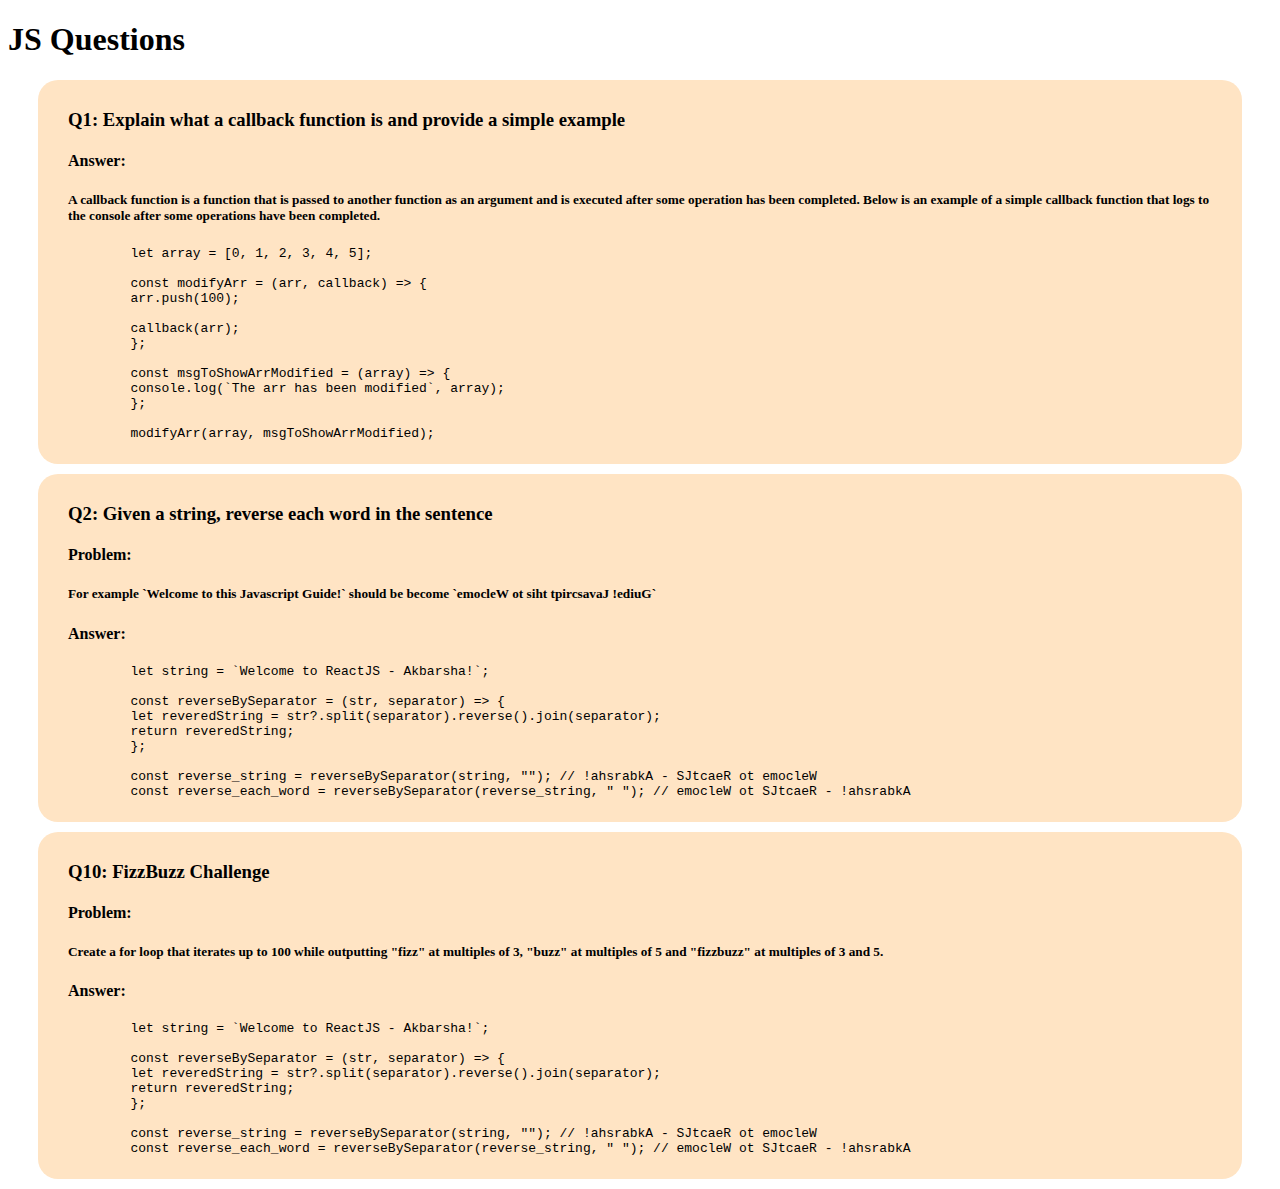
<file: js_practice/js_interview_ques/index.html>
<!DOCTYPE html>
<html lang="en">
  <head>
    <meta charset="UTF-8" />
    <meta name="viewport" content="width=device-width, initial-scale=1.0" />
    <title>JS Questions</title>
    <link rel="stylesheet" href="./index.css" />
  </head>
  <body>
    <!-- <h1>JS Interview Questions</h1> -->
    <h1>JS Questions</h1>

    <div class="ques">
      <h3>
        Q1: Explain what a callback function is and provide a simple example
      </h3>
      <h4>Answer:</h4>
      <h5>
        A callback function is a function that is passed to another function as
        an argument and is executed after some operation has been completed.
        Below is an example of a simple callback function that logs to the
        console after some operations have been completed.
      </h5>
      <pre>
        let array = [0, 1, 2, 3, 4, 5];

        const modifyArr = (arr, callback) => {
        arr.push(100);

        callback(arr);
        };

        const msgToShowArrModified = (array) => {
        console.log(`The arr has been modified`, array);
        };

        modifyArr(array, msgToShowArrModified);</pre
      >
    </div>
    <div class="ques">
      <h3>Q2: Given a string, reverse each word in the sentence</h3>
      <h4>Problem:</h4>
      <h5>
        For example `Welcome to this Javascript Guide!` should be become
        `emocleW ot siht tpircsavaJ !ediuG`
      </h5>
      <h4>Answer:</h4>
      <pre>
        let string = `Welcome to ReactJS - Akbarsha!`;

        const reverseBySeparator = (str, separator) => {
        let reveredString = str?.split(separator).reverse().join(separator);
        return reveredString;
        };

        const reverse_string = reverseBySeparator(string, ""); // !ahsrabkA - SJtcaeR ot emocleW
        const reverse_each_word = reverseBySeparator(reverse_string, " "); // emocleW ot SJtcaeR - !ahsrabkA
</pre
      >
    </div>
    <div class="ques">
      <h3>Q10: FizzBuzz Challenge</h3>
      <h4>Problem:</h4>
      <h5>
        Create a for loop that iterates up to 100 while outputting "fizz" at
        multiples of 3, "buzz" at multiples of 5 and "fizzbuzz" at multiples of
        3 and 5.
      </h5>
      <h4>Answer:</h4>
      <pre>
        let string = `Welcome to ReactJS - Akbarsha!`;

        const reverseBySeparator = (str, separator) => {
        let reveredString = str?.split(separator).reverse().join(separator);
        return reveredString;
        };

        const reverse_string = reverseBySeparator(string, ""); // !ahsrabkA - SJtcaeR ot emocleW
        const reverse_each_word = reverseBySeparator(reverse_string, " "); // emocleW ot SJtcaeR - !ahsrabkA
</pre
      >
    </div>
    <script src="./index.js"></script>
  </body>
</html>
</file>
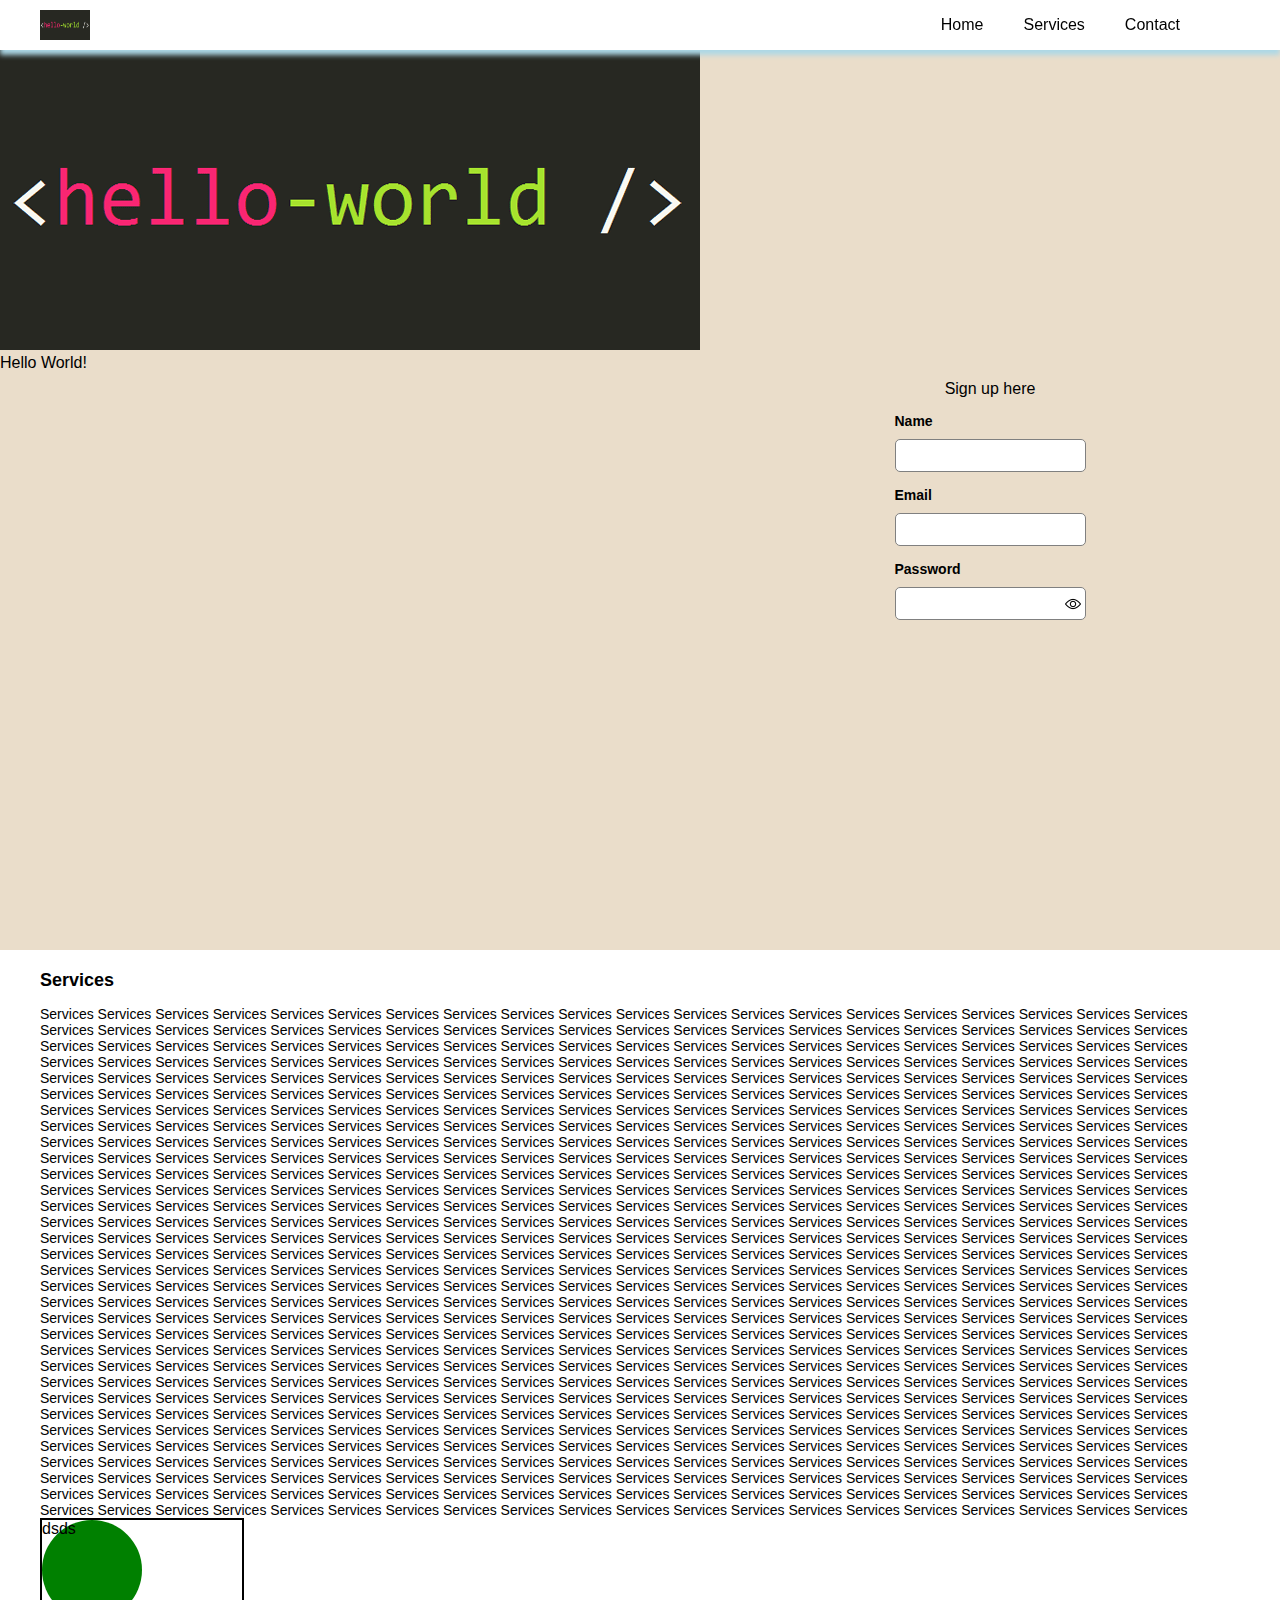
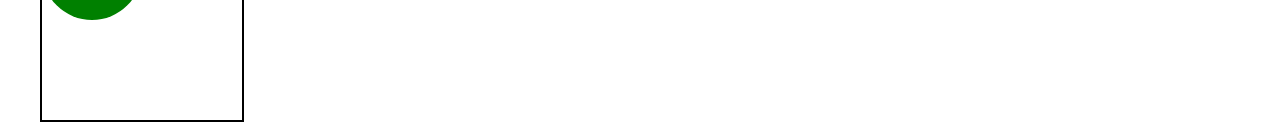
<file: test/test.html>
<!DOCTYPE html>
<html lang="en">
  <head>
    <title>Akbarsha</title>
    <link rel="stylesheet" href="./test.css" />
  </head>
  <body>
    <nav id="home" class="navCon left_right_padding">
      <section class="logoCon">
        <img src="./images/hello_world.gif" alt="logo" class="logo" />
      </section>
      <section class="routesCon">
        <a href="#home"> <div class="route">Home</div></a>
        <a href="#services"> <div class="route">Services</div></a>
        <a href="#contact"> <div class="route">Contact</div></a>
        <div class="route"></div>
      </section>
    </nav>
    <main class="Con">
      <section>
        <img src="./images/hello_world.gif" alt="Hello" />
        <div>Hello World!</div>
      </section>
      <form class="formCon">
        <p>Sign up here</p>
        <div class="label_input">
          <label class="labelTag">Name</label>
          <input name="name" type="text" class="inputTag" />
        </div>
        <div class="label_input">
          <label class="labelTag">Email</label>
          <input
            name="email"
            type="email"
            class="inputTag"
            autocomplete="email"
          />
        </div>
        <div class="label_input">
          <label class="labelTag">Password</label>
          <div class="relative">
            <input name="password" type="password" class="inputTag" />
            <!-- Eye icon -->
            <div class="iconCon absolute eyeIcon_positioning">
              <img class="eyeIcon" alt="eyeIcon" src="./images/view.png" />
            </div>
          </div>
        </div>
      </form>
    </main>
    <main class="left_right_padding">
      <section id="services">
        <h3 class="heading">Services</h3>
        <p class="para">
          Services Services Services Services Services Services Services
          Services Services Services Services Services Services Services
          Services Services Services Services Services Services Services
          Services Services Services Services Services Services Services
          Services Services Services Services Services Services Services
          Services Services Services Services Services Services Services
          Services Services Services Services Services Services Services
          Services Services Services Services Services Services Services
          Services Services Services Services Services Services Services
          Services Services Services Services Services Services Services
          Services Services Services Services Services Services Services
          Services Services Services Services Services Services Services
          Services Services Services Services Services Services Services
          Services Services Services Services Services Services Services
          Services Services Services Services Services Services Services
          Services Services Services Services Services Services Services
          Services Services Services Services Services Services Services
          Services Services Services Services Services Services Services
          Services Services Services Services Services Services Services
          Services Services Services Services Services Services Services
          Services Services Services Services Services Services Services
          Services Services Services Services Services Services Services
          Services Services Services Services Services Services Services
          Services Services Services Services Services Services Services
          Services Services Services Services Services Services Services
          Services Services Services Services Services Services Services
          Services Services Services Services Services Services Services
          Services Services Services Services Services Services Services
          Services Services Services Services Services Services Services
          Services Services Services Services Services Services Services
          Services Services Services Services Services Services Services
          Services Services Services Services Services Services Services
          Services Services Services Services Services Services Services
          Services Services Services Services Services Services Services
          Services Services Services Services Services Services Services
          Services Services Services Services Services Services Services
          Services Services Services Services Services Services Services
          Services Services Services Services Services Services Services
          Services Services Services Services Services Services Services
          Services Services Services Services Services Services Services
          Services Services Services Services Services Services Services
          Services Services Services Services Services Services Services
          Services Services Services Services Services Services Services
          Services Services Services Services Services Services Services
          Services Services Services Services Services Services Services
          Services Services Services Services Services Services Services
          Services Services Services Services Services Services Services
          Services Services Services Services Services Services Services
          Services Services Services Services Services Services Services
          Services Services Services Services Services Services Services
          Services Services Services Services Services Services Services
          Services Services Services Services Services Services Services
          Services Services Services Services Services Services Services
          Services Services Services Services Services Services Services
          Services Services Services Services Services Services Services
          Services Services Services Services Services Services Services
          Services Services Services Services Services Services Services
          Services Services Services Services Services Services Services
          Services Services Services Services Services Services Services
          Services Services Services Services Services Services Services
          Services Services Services Services Services Services Services
          Services Services Services Services Services Services Services
          Services Services Services Services Services Services Services
          Services Services Services Services Services Services Services
          Services Services Services Services Services Services Services
          Services Services Services Services Services Services Services
          Services Services Services Services Services Services Services
          Services Services Services Services Services Services Services
          Services Services Services Services Services Services Services
          Services Services Services Services Services Services Services
          Services Services Services Services Services Services Services
          Services Services Services Services Services Services Services
          Services Services Services Services Services Services Services
          Services Services Services Services Services Services Services
          Services Services Services Services Services Services Services
          Services Services Services Services Services Services Services
          Services Services Services Services Services Services Services
          Services Services Services Services Services Services Services
          Services Services Services Services Services Services Services
          Services Services Services Services Services Services Services
          Services Services Services Services Services Services Services
          Services Services Services Services Services Services Services
          Services Services Services Services Services Services Services
          Services Services Services Services Services Services Services
          Services Services Services Services Services Services Services
          Services Services Services Services Services Services Services
          Services Services Services Services Services Services Services
          Services Services Services Services Services Services Services
          Services Services Services Services Services Services Services
          Services Services Services Services Services Services Services
          Services Services Services Services Services Services Services
          Services Services Services
        </p>
      </section>
      <section class="box">
		<div class="circle">dsds</div>
	  </section>
      <section></section>
    </main>
  </body>
  <script src="./test.js"></script>
</html>
</file>
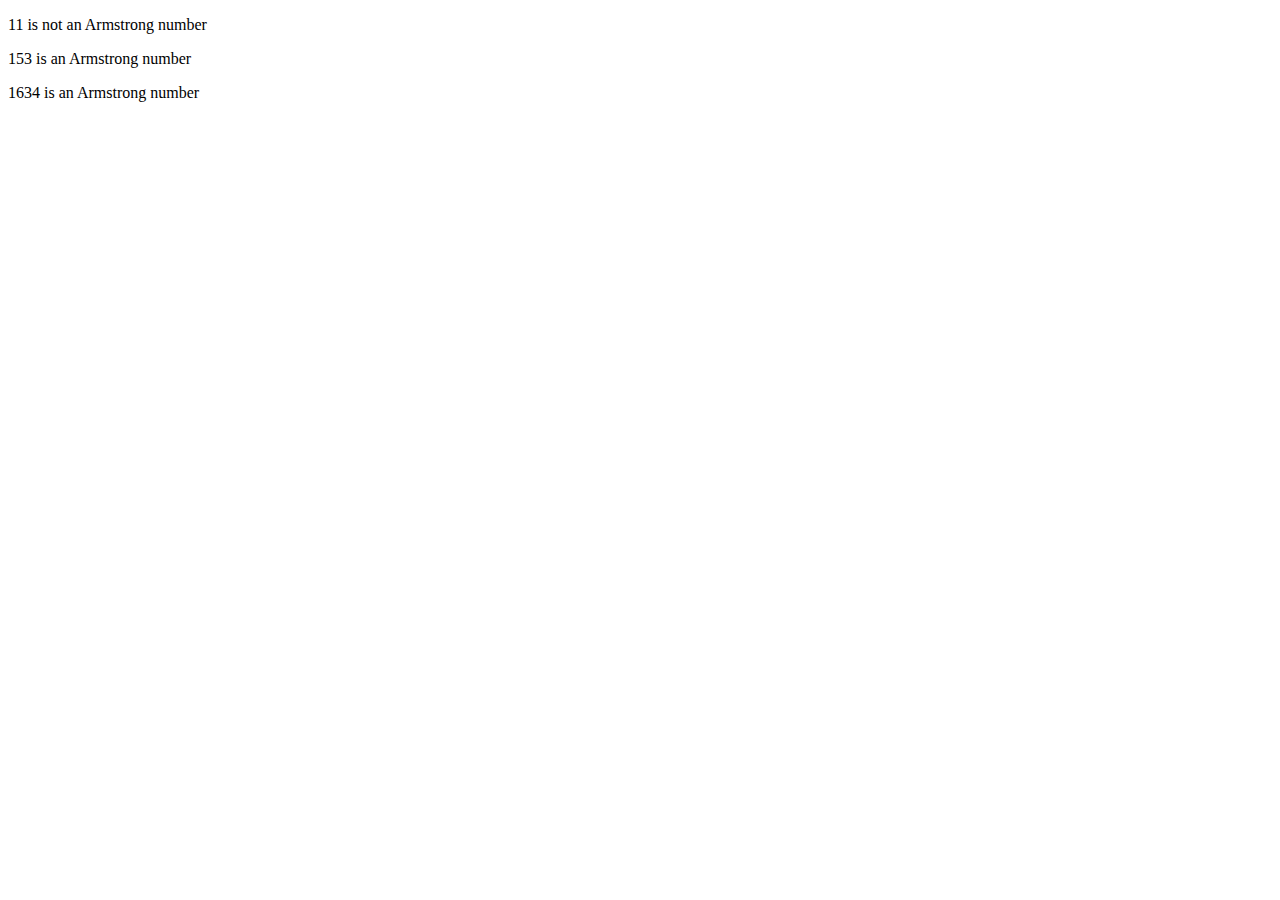
<file: js_practice/armstrong/armstrong.html>
<!DOCTYPE html>
<html lang="en">
  <head>
    <meta charset="UTF-8" />
    <meta name="viewport" content="width=device-width, initial-scale=1.0" />
    <title>Document</title>
  </head>
  <body>
    <div id="armstrong"></div>
    <script src="./armstrong.js"></script>
  </body>
</html>
</file>
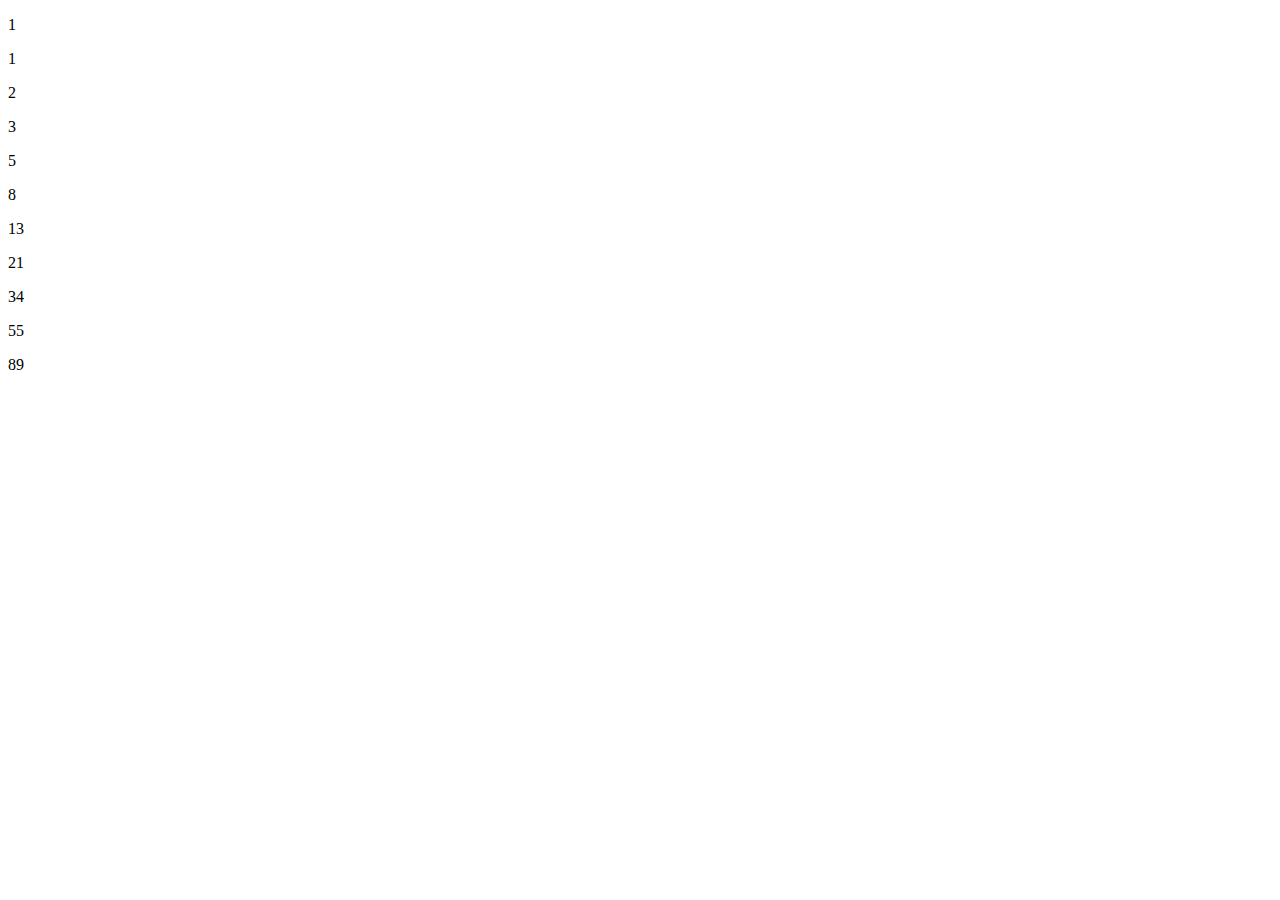
<file: js_practice/fibonacci-series/fibonacci-series.html>
<!DOCTYPE html>
<html lang="en">
  <head>
    <meta charset="UTF-8" />
    <meta name="viewport" content="width=device-width, initial-scale=1.0" />
    <title>Document</title>
  </head>
  <body>
    <div id="fibinocciSeries"></div>
    <!-- <p id="fibinocciSeries_0_num1"></p>
    <p id="fibinocciSeries_1_num1"></p>
    <p id="fibinocciSeries_2_num1"></p> -->
    <script src="./fibonacci-series.js"></script>
  </body>
</html>
</file>
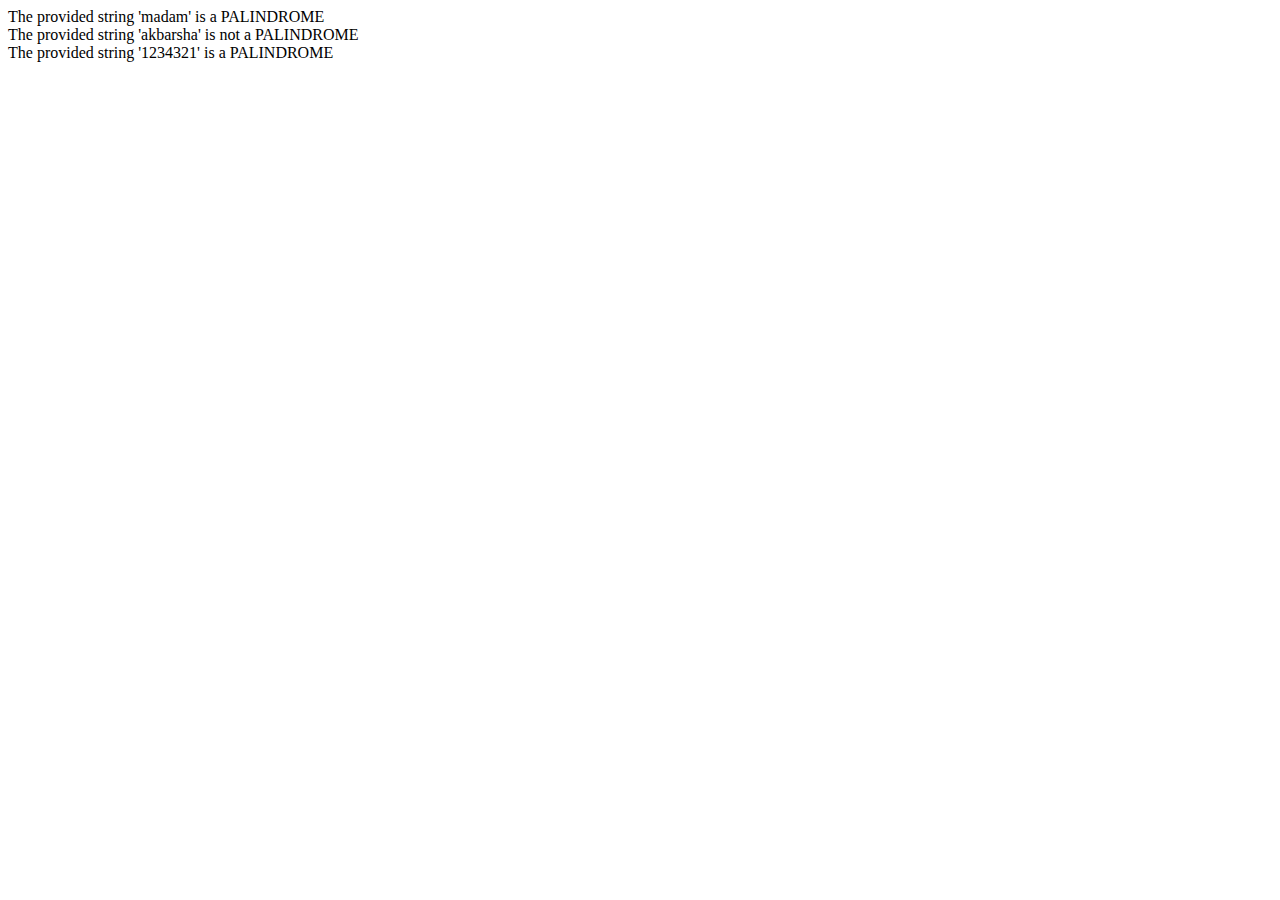
<file: js_practice/palindrome/palindrome.html>
<!DOCTYPE html>
<html lang="en">
  <head>
    <meta charset="UTF-8" />
    <meta name="viewport" content="width=device-width, initial-scale=1.0" />
    <title>Document</title>
  </head>
  <body>
    <div id="madam"></div>
    <div id="akbarsha"></div>
    <div id="1234321"></div>
    <script src="./palindrome.js"></script>
  </body>
</html>
</file>
<file: js_practice/js_interview_ques/index.css>
/* * {
  padding: 0;
  margin: 0;
} */

.ques{
    padding: 10px 30px;
    margin: 10px 30px;
    background-color: bisque;
    border-radius: 20px;
}
</file>
<file: test/test.css>
* {
  margin: 0px;
  padding: 0px;
  font-family: Verdana, Geneva, Tahoma, sans-serif;
}

body {
  flex-grow: 1;
}

.Con {
  /* margin: 50px 0 0 0; */
  /* top: 50px; */
  width: 100%;
  height: 100vh;
  background-color: #eaddca;
  display: flex;
  flex-grow: 1;
  /* padding: 20px 30px; */
}

.left_right_padding {
  padding: 10px 40px;
}

/* NAVBAR */
.navCon {
  display: flex;
  align-items: center;
  justify-content: space-between;
  position: sticky;
  top: 0;
  background-color: white;
  z-index: 99;
  box-shadow: 0 5px 5px 0 lightblue;
  /* box-shadow: rgba(99, 99, 99, 0.2) 0px 2px 8px 0px; */
}

/* ROUTES */
.routesCon {
  display: flex;
  flex-direction: row;
  align-items: center;
}
.route {
  padding: 5px 20px;
}
.route:hover {
  /* color: red; */
  background-color: aqua;
  border-radius: 20px;
  /* rotate: 30deg; */
  transition: all 400ms ease-in-out;
  transform: rotate(5deg);
}
a {
  text-decoration: none;
  color: currentColor;
}

/* LOGO */
.logoCon {
  width: fit-content;
  display: flex;
  align-items: center;
  justify-content: center;
}
.logo {
  width: 50px;
  height: 30px;
}

/* FORM */
.formCon {
  width: 100%;
  padding: 20px;
  gap: 15px;
  display: flex;
  flex-direction: column;
  align-items: center;
  justify-content: center;
  /* flex-grow: 1; */
}

.iconCon {
  display: flex;
  align-items: center;
  justify-content: center;
}

.relative {
  position: relative;
}
.absolute {
  position: absolute;
}
.eyeIcon_positioning {
  top: 9px;
  right: 5px;
  background-color: white;
  padding: 0 0 0 5px;
}

.eyeIcon {
  width: 16px;
  height: 16px;
}

.label_input {
  display: flex;
  flex-direction: column;
  gap: 10px;
}

.labelTag {
  font-size: 14px;
  font-weight: 600;
}

.inputTag {
  padding: 8px 6px;
  outline: none;
  border-radius: 5px;
  border: 1px solid gray;
}

/* Heading & Para */
.heading {
  font-size: 18px;
  margin: 10px 0 15px 0;
}
.para {
  font-size: 14px;
}

.box {
  width: 200px;
  height: 200px;
  border: 2px solid black;
  /* display: flex;
  align-items: center;
  justify-content: center; */
}

.circle {
  width: 100px;
  height: 100px;
  background-color: green;
  border-radius: 50%;
  /* margin: 0 auto; */
  /* text-align: center; */
}
</file>
